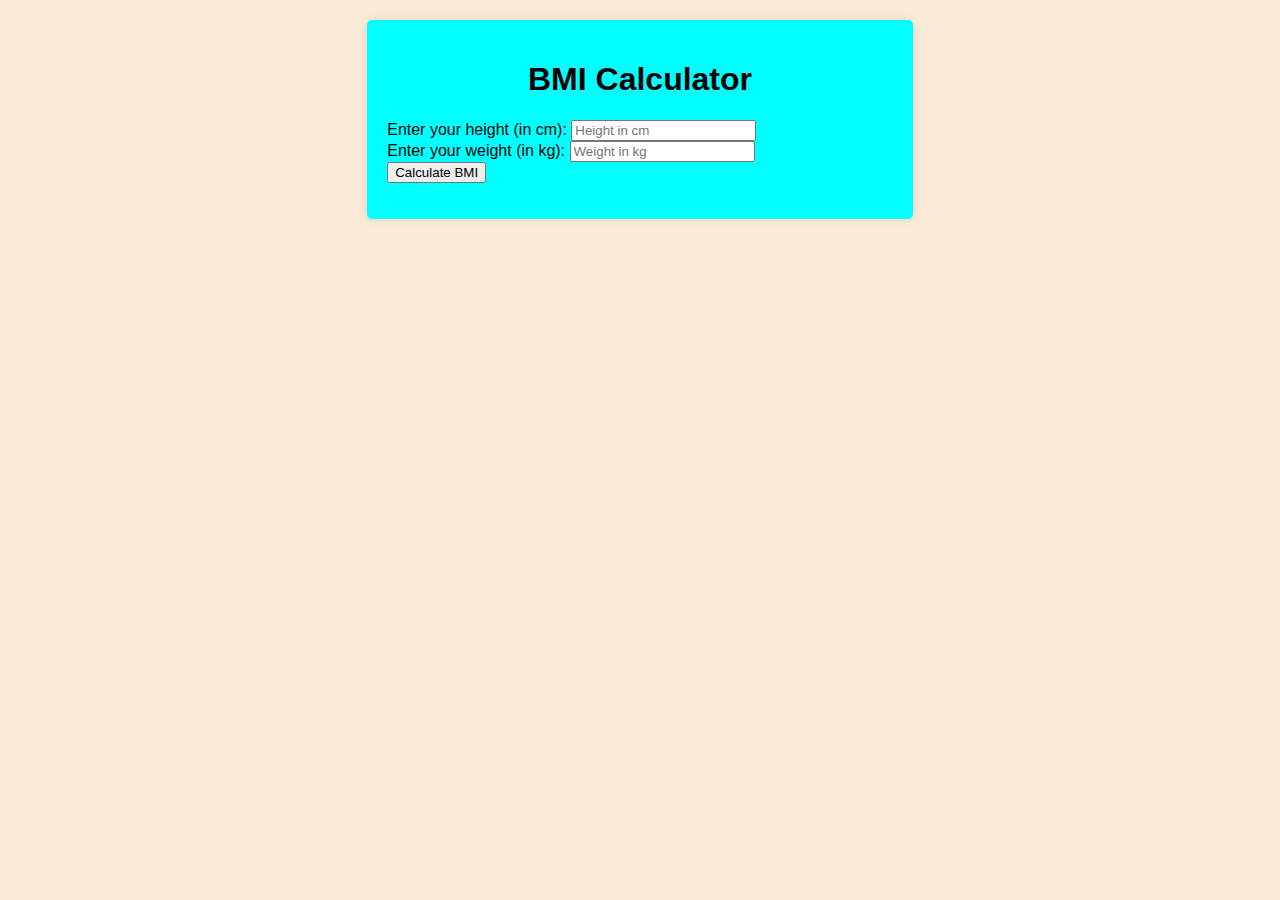
<file: index.html>
<!DOCTYPE html>
<html lang="en">
<head>
    <meta charset="UTF-8">
    <meta name="viewport" content="width=device-width, initial-scale=1.0">
    <title>BMI Calculator</title>
    <link rel="stylesheet" href="style.css">

</head>
<body>
    <div class="container">
    <h1>BMI Calculator</h1>

    <label for="height">Enter your height (in cm):</label>
    <input type="number" id="height" placeholder="Height in cm">
    <br>

    <label for="weight">Enter your weight (in kg):</label>
    <input type="number" id="weight" placeholder="Weight in kg">
    <br>

    <button id="btn">Calculate BMI</button>
    <p id="result"></p>

    <script src="script.js"></script>
    </div>
</body>
</html>
</file>
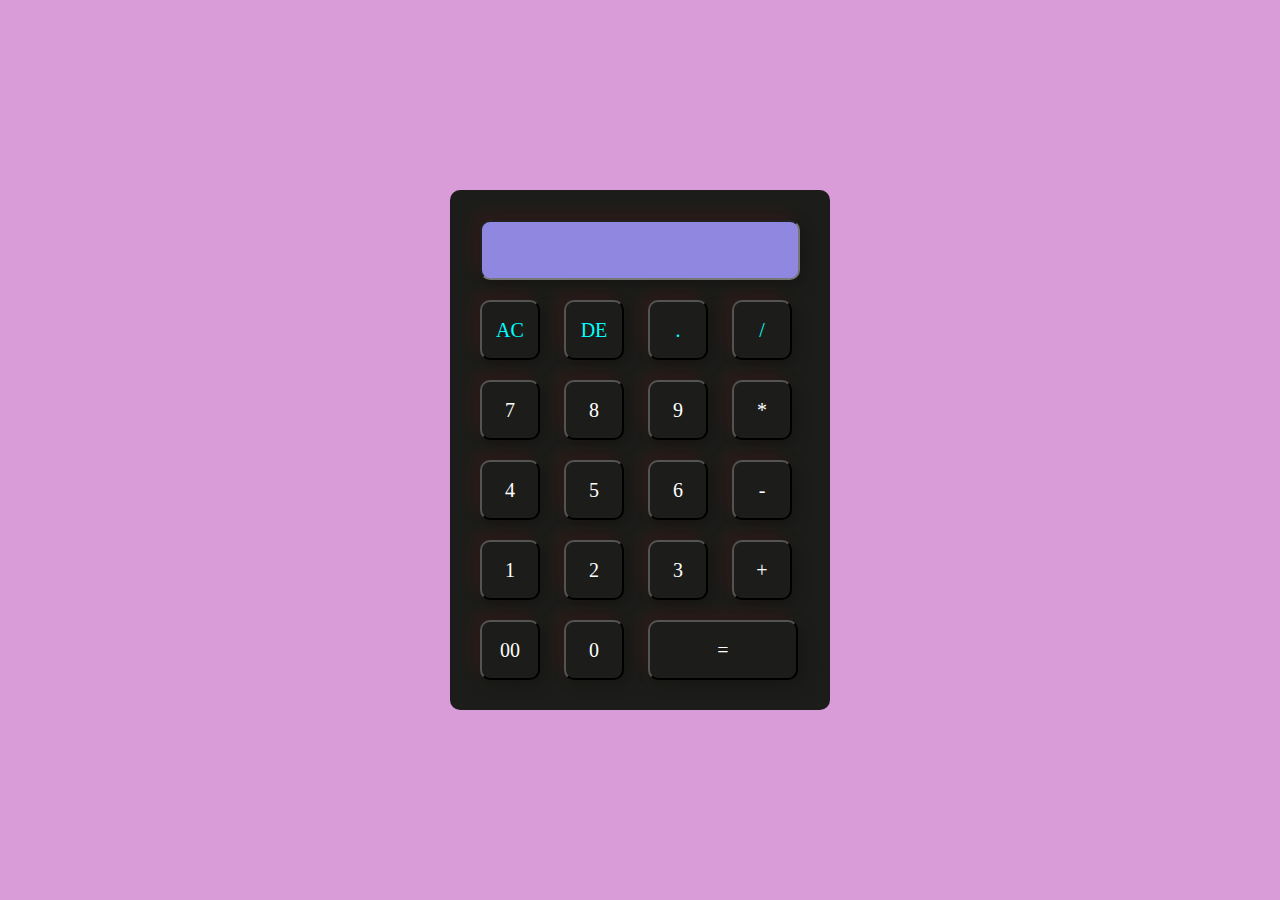
<file: CALCULATOR.html>
<!DOCTYPE html>
<html lang="en">
<head>
    <meta charset="UTF-8">
    <meta name="viewport" content="width=device-width, initial-scale=1.0">
    <title>calculator</title>
    <link rel="stylesheet" href="style1.css">
</head>
<body>
    <div class="container">
     <div class="calculator">
        <form>
            <div class="display">
                <input type="text"name="display" class="input">
            </div> 
            <div>
                <input type="button"value="AC" onclick="display.value = ''" class="operator">
                <input type="button"value="DE" onclick="display.value = display.value.toString().slice(0,-1)" class="operator">
                <input type="button"value="." onclick="display.value += '.'" class="operator">
                <input type="button"value="/" onclick="display.value += '/'" class="operator">
            </div>
            <div>
                <input type="button"value="7" onclick="display.value += '7'">
                <input type="button"value="8" onclick="display.value += '8'">
                <input type="button"value="9" onclick="display.value += '9'">
                <input type="button"value="*" onclick="display.value += '*'">
            </div>
            <div>
                <input type="button"value="4" onclick="display.value += '4'">
                <input type="button"value="5" onclick="display.value += '5'">
                <input type="button"value="6" onclick="display.value += '6'">
                <input type="button"value="-" onclick="display.value += '-'">
            </div>
            <div>
                <input type="button"value="1" onclick="display.value += '1'">
                <input type="button"value="2" onclick="display.value += '2'">
                <input type="button"value="3" onclick="display.value += '3'">
                <input type="button"value="+" onclick="display.value += '+'">
            </div>
            <div>
                <input type="button"value="00" onclick="display.value += '00'">
                <input type="button"value="0" onclick="display.value += '0'">
                <input type="button"value="=" onclick="display.value = eval(display.value)" class="equal">
            </div>
        </form>
     </div>

    </div>
</body>
</html>
</file>
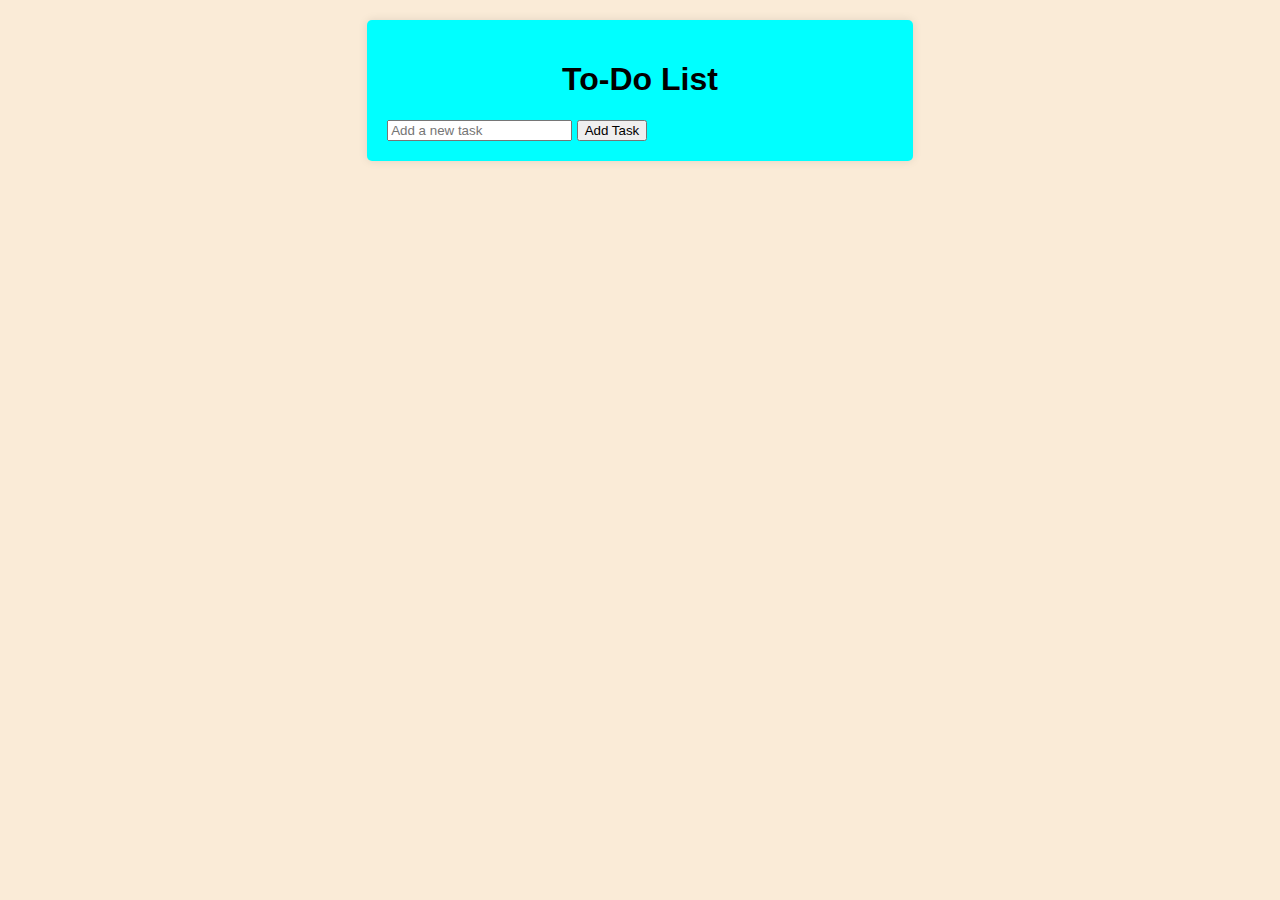
<file: to do list.html>
<!DOCTYPE html>
<html lang="en">
<head>
<meta charset="UTF-8">
<meta name="viewport" content="width=device-width, initial-scale=1.0">
<title>Simple To-Do List</title>
<link rel="stylesheet" href="style.css">
</head>
<body >

<div class="container">
  <div class="todo">
    <h1>To-Do List</h1>
    <div id="task-list"></div>
    <input type="text" id="task-input" placeholder="Add a new task">
    <button onclick="addTask()">Add Task</button>
    </div>
  </div>
    <script src="script.js"></script>
</div>
</body>
</html>
</file>
<file: style.css>
body {
    font-family: Arial, sans-serif;
    background-color: antiquewhite;
  }
  

  .container {
    width: 40%;
    margin: 20px auto;
    padding: 20px;
    background-color: aqua;
    box-shadow: 0 0 10px rgba(0, 0, 0, 0.1);
    border-radius: 5px;
    font-size: 18;
  }
  h1 {
    text-align: center;
  }
  
  #task-list {
    margin: 20px;
    padding: auto;
    background-color: antiquewhite;
  }
  
  .task {
    margin-bottom: 10px;
    align-items: center;
  }
  
  .delete-btn {
    margin-left: 10px;
  }
</file>
<file: style1.css>
*{
    margin: 0;
    padding: 0;
    font-family: 'Times New Roman', Times, serif;
    box-sizing: border-box;
}

.container{
    width: 100%;
    height: 100vh;
    background: #d99cd9;
    display:flex;
    align-items: center;
    justify-content: center;
}
.calculator{
    background: rgb(28, 29, 26);
    padding: 20px;
    border-radius: 10px;
}
.calculator form input{
    border: 10;
    outline: 0;
    width: 60px;
    height: 60px;
    border-radius: 10px;
    box-shadow: -8px -8px 15px rgba(182, 19, 19, 0.1),5px 5px 15px rgba(0,0,0,0.2);
    background: transparent;
    font-size: 20px;
    color: #fff;
    cursor: pointer;
    margin: 10px;
}

form.display{
    display: flex;
    justify-content: flex-end;
    margin: 20px 0;
}
form .display input{
    text-align: right;
    flex: auto;
    font-size: 45px;
    box-shadow: non
}
form input.equal{
    width: 150px;
}


/* operator */

form input.operator{
    color: rgb(0, 255, 255);
}
.input{
    width: 320px !important;
    background-color: #9087e1 !important;
}
</file>
